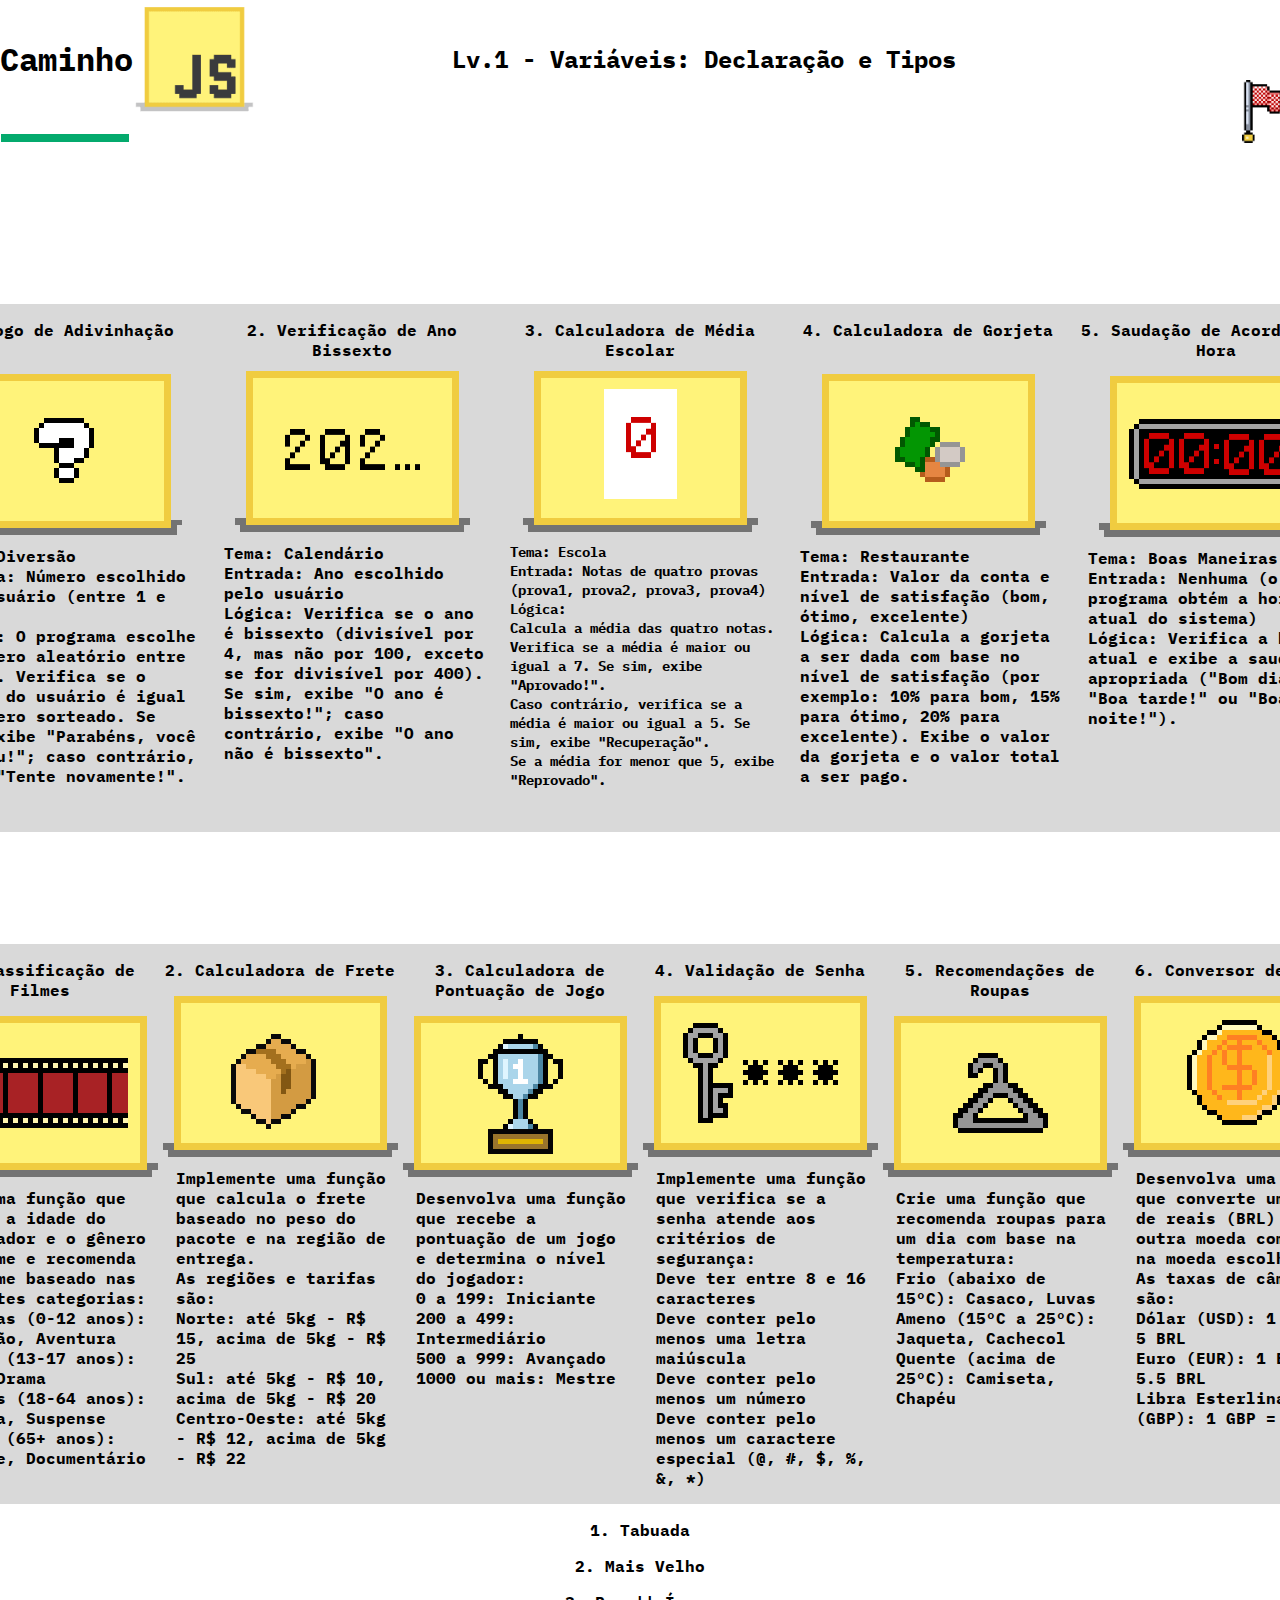
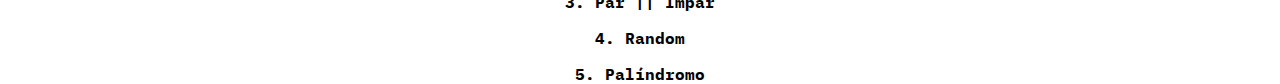
<file: index.html>
<!DOCTYPE html>
<html lang="en">
<head>
    <meta charset="UTF-8">
    <meta name="viewport" content="width=device-width, initial-scale=1.0">
    <link rel="preconnect" href="https://fonts.googleapis.com">
<link rel="preconnect" href="https://fonts.gstatic.com" crossorigin>
<link href="https://fonts.googleapis.com/css2?family=IBM+Plex+Mono:ital,wght@0,100;0,200;0,300;0,400;0,500;0,600;0,700;1,100;1,200;1,300;1,400;1,500;1,600;1,700&display=swap" rel="stylesheet">
    <link rel="stylesheet" href="style.css">
    <title>JavaScript</title>
</head>
<body>
    <div id="top">
        <h1 class="fixed">Caminho</h1>
        <img class="img" src="/Atividade JS/imgs/js-logo.png">
        <h2 id="title">Lv.1 - Variáveis: Declaração e Tipos</h2>
    
        <div id="flag">
            <img src="/Atividade JS/imgs/flag.png">
            <div id="bar">
                <div id="progress"></div>
            </div>

        </div>
    </div>

    <div id="content">
        <div id="guess">
            <h4>1. Jogo de Adivinhação</h4>
            <a href="Atividade JS/adivinhar.html" target="_blank"><img src="Atividade JS/imgs/question.png"></a>
            <p>Tema: Diversão<br>
                Entrada: Número escolhido pelo usuário (entre 1 e 10)<br>
                Lógica: O programa escolhe um número aleatório entre 1 e 10. Verifica se o número do usuário é igual ao número sorteado. 
                Se sim, exibe "Parabéns, 
                você acertou!"; caso contrário, exibe "Tente novamente!".
            </p>
        </div>

        <div id="leap">
            <h4>2. Verificação de Ano<br>Bissexto</h4>
            <a href="Atividade JS/leap.html" target="_blank"><img src="Atividade JS/imgs/leap.png"></a>
            <p>
                Tema: Calendário<br>
                Entrada: Ano escolhido pelo usuário<br>
                Lógica: Verifica se o ano é bissexto (divisível por 4, 
                mas não por 100, exceto se for divisível por 400). 
                Se sim, exibe "O ano é bissexto!"; caso contrário, 
                exibe "O ano não é bissexto".
            </p>

        </div>

        <div id="avg">
            <h4>3. Calculadora de Média Escolar</h4>
            <a href="Atividade JS/avg.html" target="_blank"><img src="Atividade JS/imgs/avg.png"></a>
            <p>
                Tema: Escola<br>
                Entrada: Notas de quatro provas (prova1, prova2, prova3, prova4)<br>
                Lógica:<br>
                  Calcula a média das quatro notas.<br>
                  Verifica se a média é maior ou igual a 7. Se sim, exibe "Aprovado!".<br>
                  Caso contrário, verifica se a média é maior ou igual a 5. Se sim, exibe "Recuperação".<br>
                  Se a média for menor que 5, exibe "Reprovado".
            </p>
        
        </div>

        <div id="tip">
            <h4>4. Calculadora de Gorjeta</h4>
            <a href="Atividade JS/tip.html" target="_blank"><img src="Atividade JS/imgs/tip.png"></a>
            <p>
                Tema: Restaurante<br>
                Entrada: Valor da conta e nível de satisfação (bom, ótimo, excelente)<br>
                Lógica: Calcula a gorjeta a ser dada com base no nível de satisfação (por exemplo: 10% para bom, 15% para ótimo, 20% para excelente).
                Exibe o valor da gorjeta e o valor total a ser pago.
            </p>
        </div>

        <div id="greet">
            <h4>5. Saudação de Acordo com a Hora</h4>
            <a href="Atividade JS/greet.html" target="_blank"><img src="Atividade JS/imgs/clock.png"></a>
            <p>
                Tema: Boas Maneiras<br>
                Entrada: Nenhuma (o programa obtém a hora atual do sistema)<br>
                Lógica: Verifica a hora atual e exibe a saudação apropriada ("Bom dia!", "Boa tarde!" ou "Boa noite!").
            </p>
        
        </div>
    </div>

    <!--Parte 2  Switch Case---->


    <div id="content-2">

        <div id="filme">
            <h4>1. Classificação de Filmes</h4>
            <a href="Atividade JS/movie.html" target="_blank"><img src="Atividade JS/imgs/film.png"></a>
            <p>
                Crie uma função que recebe a idade do espectador e o gênero do filme
                 e recomenda um filme baseado nas seguintes categorias:<br>
                 Crianças (0-12 anos): Animação, Aventura<br>
                 Jovens (13-17 anos): Ação, Drama<br>
                 Adultos (18-64 anos): Comédia, Suspense<br>
                 Idosos (65+ anos): Romance, Documentário
            </p>
        </div>

        <div id="frete">
            
            <h4>2. Calculadora de Frete</h4>
            <a href="Atividade JS/frete.html" target="_blank"><img src="Atividade JS/imgs/frete.png"></a>
            <p>
                Implemente uma função que calcula o frete baseado no peso do pacote e na região de entrega. <br>
                As regiões e tarifas são:<br>
                Norte: até 5kg - R$ 15, acima de 5kg - R$ 25<br>
                Sul: até 5kg - R$ 10, acima de 5kg - R$ 20<br>
                Centro-Oeste: até 5kg - R$ 12, acima de 5kg - R$ 22
            </p>

        </div>

        <div id="score">
            <h4>3. Calculadora de Pontuação de Jogo</h4>
            <a href="Atividade JS/score.html" target="_blank"><img src="Atividade JS/imgs/trophy.png"></a>
            <p>
                Desenvolva uma função que recebe a pontuação de um jogo e determina o nível do jogador:<br>
                0 a 199: Iniciante<br>
                200 a 499: Intermediário<br>
                500 a 999: Avançado<br>
                1000 ou mais: Mestre
            </p>
        </div>

        <div id="senha">
            <h4>4. Validação de Senha</h4>
            <a href="Atividade JS/password.html" target="_blank"><img src="Atividade JS/imgs/senha.png"></a>
            <p>
                Implemente uma função que verifica se a senha atende aos critérios de segurança:<br>
                Deve ter entre 8 e 16 caracteres<br>
                Deve conter pelo menos uma letra maiúscula<br>
                Deve conter pelo menos um número<br>
                Deve conter pelo menos um caractere especial (@, #, $, %, &, *)
            </p>
        </div>

        <div id="roupa">
            <h4>5. Recomendações de Roupas</h4>
            <a href="Atividade JS/clothing.html" target="_blank"><img src="Atividade JS/imgs/roupa.png"></a>
            <p>
                Crie uma função que recomenda roupas para um dia com base na temperatura:<br>
                Frio (abaixo de 15°C): Casaco, Luvas<br>
                Ameno (15°C a 25°C): Jaqueta, Cachecol<br>
                Quente (acima de 25°C): Camiseta, Chapéu
            </p>
        </div>

        <div id="moeda">
            <h4>6. Conversor de Moeda</h4>
            <a href="Atividade JS/currency.html" target="_blank"><img src="Atividade JS/imgs/moeda.png"></a>
            <p>
                Desenvolva uma função que converte um valor de reais (BRL) para outra moeda com base na moeda escolhida. 
                As taxas de câmbio são:<br>
                Dólar (USD): 1 USD = 5 BRL<br>
                Euro (EUR): 1 EUR = 5.5 BRL<br>
                Libra Esterlina (GBP): 1 GBP = 6 BRL
            </p>
        </div>
    </div>


    <!--Parte 3  Laços de Repetição---->
    <div id="content-3">
        
        <div id="tabuada">
            <h4>1. Tabuada</h4>
        </div>

        <div id="elder">
            <h4>2. Mais Velho</h4>
        </div>

        <div id="par">
            <h4>3. Par || Ímpar</h4>

        </div>

        <div id="random">
            <h4>4. Random</h4>
        </div>

        <div id="palind">
            <h4>5. Palíndromo</h4>

        </div>

    </div>

    <script>
        // When the user scrolls the page, execute myFunction 
        window.onscroll = function() {myFunction()};
        
        function myFunction() {
          var winScroll = document.body.scrollTop || document.documentElement.scrollTop;
          var height = document.documentElement.scrollHeight - document.documentElement.clientHeight;
          var scrolled = (winScroll / height) * 97;
          document.getElementById("progress").style.width = scrolled + "%";
        }
        
        function position(){
            let pos
        }
    
    </script>


</body>
</html>
</file>
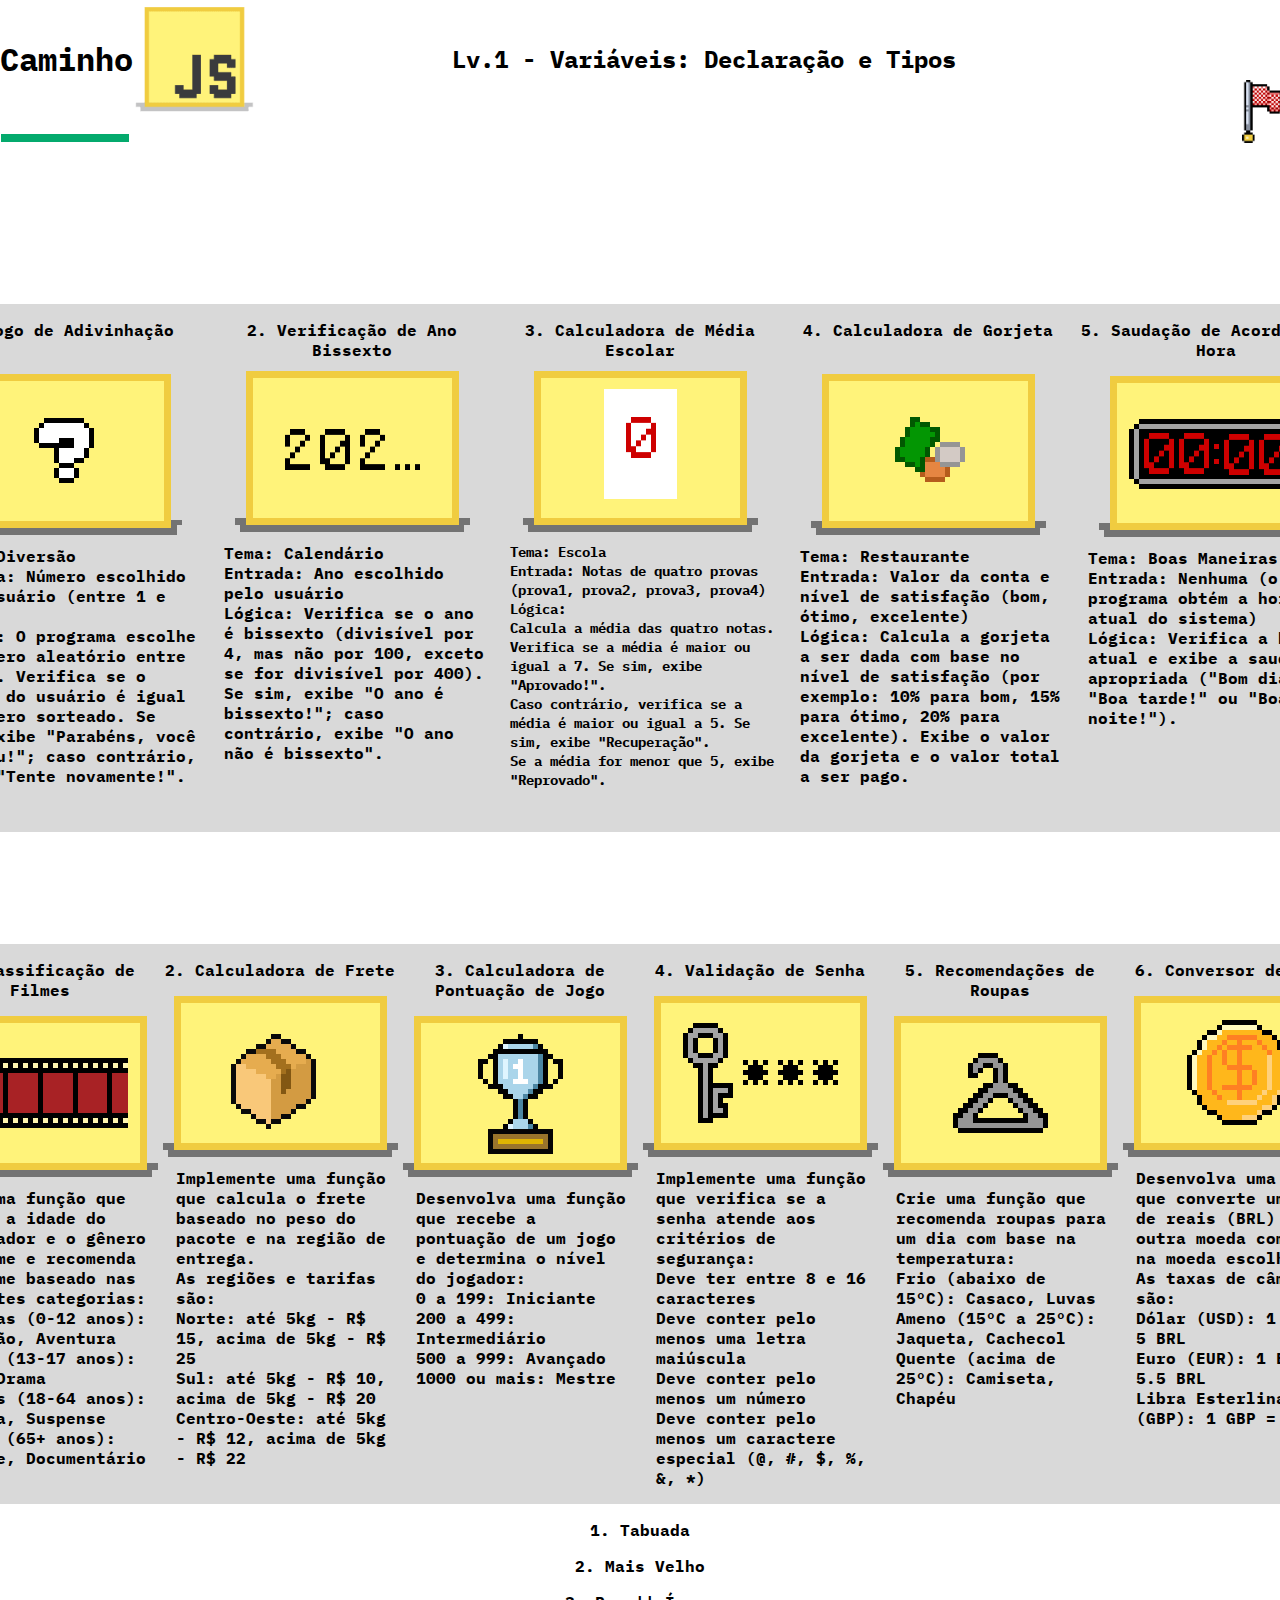
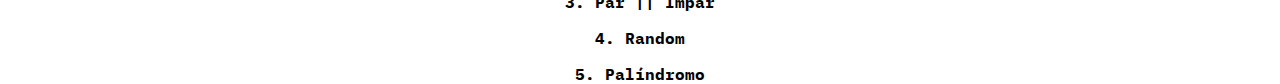
<file: Atividade JS/index.html>
<!DOCTYPE html>
<html lang="en">
<head>
    <meta charset="UTF-8">
    <meta name="viewport" content="width=device-width, initial-scale=1.0">
    <link rel="preconnect" href="https://fonts.googleapis.com">
<link rel="preconnect" href="https://fonts.gstatic.com" crossorigin>
<link href="https://fonts.googleapis.com/css2?family=IBM+Plex+Mono:ital,wght@0,100;0,200;0,300;0,400;0,500;0,600;0,700;1,100;1,200;1,300;1,400;1,500;1,600;1,700&display=swap" rel="stylesheet">
    <link rel="stylesheet" href="style.css">
    <title>JavaScript</title>
</head>
<body>
    <div id="top">
        <h1 class="fixed">Caminho</h1>
        <img class="img" src="imgs/js-logo.png">
        <h2 id="title">Lv.1 - Variáveis: Declaração e Tipos</h2>
    
        <div id="flag">
            <img src="imgs/flag.png">
            <div id="bar">
                <div id="progress"></div>
            </div>

        </div>
    </div>

    <div id="content">
        <div id="guess">
            <h4>1. Jogo de Adivinhação</h4>
            <a href="adivinhar.html" target="_blank"><img src="imgs/question.png"></a>
            <p>Tema: Diversão<br>
                Entrada: Número escolhido pelo usuário (entre 1 e 10)<br>
                Lógica: O programa escolhe um número aleatório entre 1 e 10. Verifica se o número do usuário é igual ao número sorteado. 
                Se sim, exibe "Parabéns, 
                você acertou!"; caso contrário, exibe "Tente novamente!".
            </p>
        </div>

        <div id="leap">
            <h4>2. Verificação de Ano<br>Bissexto</h4>
            <a href="leap.html" target="_blank"><img src="imgs/leap.png"></a>
            <p>
                Tema: Calendário<br>
                Entrada: Ano escolhido pelo usuário<br>
                Lógica: Verifica se o ano é bissexto (divisível por 4, 
                mas não por 100, exceto se for divisível por 400). 
                Se sim, exibe "O ano é bissexto!"; caso contrário, 
                exibe "O ano não é bissexto".
            </p>

        </div>

        <div id="avg">
            <h4>3. Calculadora de Média Escolar</h4>
            <a href="avg.html" target="_blank"><img src="imgs/avg.png"></a>
            <p>
                Tema: Escola<br>
                Entrada: Notas de quatro provas (prova1, prova2, prova3, prova4)<br>
                Lógica:<br>
                  Calcula a média das quatro notas.<br>
                  Verifica se a média é maior ou igual a 7. Se sim, exibe "Aprovado!".<br>
                  Caso contrário, verifica se a média é maior ou igual a 5. Se sim, exibe "Recuperação".<br>
                  Se a média for menor que 5, exibe "Reprovado".
            </p>
        
        </div>

        <div id="tip">
            <h4>4. Calculadora de Gorjeta</h4>
            <a href="tip.html" target="_blank"><img src="imgs/tip.png"></a>
            <p>
                Tema: Restaurante<br>
                Entrada: Valor da conta e nível de satisfação (bom, ótimo, excelente)<br>
                Lógica: Calcula a gorjeta a ser dada com base no nível de satisfação (por exemplo: 10% para bom, 15% para ótimo, 20% para excelente).
                Exibe o valor da gorjeta e o valor total a ser pago.
            </p>
        </div>

        <div id="greet">
            <h4>5. Saudação de Acordo com a Hora</h4>
            <a href="greet.html" target="_blank"><img src="imgs/clock.png"></a>
            <p>
                Tema: Boas Maneiras<br>
                Entrada: Nenhuma (o programa obtém a hora atual do sistema)<br>
                Lógica: Verifica a hora atual e exibe a saudação apropriada ("Bom dia!", "Boa tarde!" ou "Boa noite!").
            </p>
        
        </div>
    </div>

    <!--Parte 2  Switch Case---->


    <div id="content-2">

        <div id="filme">
            <h4>1. Classificação de Filmes</h4>
            <a href="movie.html" target="_blank"><img src="imgs/film.png"></a>
            <p>
                Crie uma função que recebe a idade do espectador e o gênero do filme
                 e recomenda um filme baseado nas seguintes categorias:<br>
                 Crianças (0-12 anos): Animação, Aventura<br>
                 Jovens (13-17 anos): Ação, Drama<br>
                 Adultos (18-64 anos): Comédia, Suspense<br>
                 Idosos (65+ anos): Romance, Documentário
            </p>
        </div>

        <div id="frete">
            
            <h4>2. Calculadora de Frete</h4>
            <a href="frete.html" target="_blank"><img src="imgs/frete.png"></a>
            <p>
                Implemente uma função que calcula o frete baseado no peso do pacote e na região de entrega. <br>
                As regiões e tarifas são:<br>
                Norte: até 5kg - R$ 15, acima de 5kg - R$ 25<br>
                Sul: até 5kg - R$ 10, acima de 5kg - R$ 20<br>
                Centro-Oeste: até 5kg - R$ 12, acima de 5kg - R$ 22
            </p>

        </div>

        <div id="score">
            <h4>3. Calculadora de Pontuação de Jogo</h4>
            <a href="score.html" target="_blank"><img src="imgs/trophy.png"></a>
            <p>
                Desenvolva uma função que recebe a pontuação de um jogo e determina o nível do jogador:<br>
                0 a 199: Iniciante<br>
                200 a 499: Intermediário<br>
                500 a 999: Avançado<br>
                1000 ou mais: Mestre
            </p>
        </div>

        <div id="senha">
            <h4>4. Validação de Senha</h4>
            <a href="password.html" target="_blank"><img src="imgs/senha.png"></a>
            <p>
                Implemente uma função que verifica se a senha atende aos critérios de segurança:<br>
                Deve ter entre 8 e 16 caracteres<br>
                Deve conter pelo menos uma letra maiúscula<br>
                Deve conter pelo menos um número<br>
                Deve conter pelo menos um caractere especial (@, #, $, %, &, *)
            </p>
        </div>

        <div id="roupa">
            <h4>5. Recomendações de Roupas</h4>
            <a href="clothing.html" target="_blank"><img src="imgs/roupa.png"></a>
            <p>
                Crie uma função que recomenda roupas para um dia com base na temperatura:<br>
                Frio (abaixo de 15°C): Casaco, Luvas<br>
                Ameno (15°C a 25°C): Jaqueta, Cachecol<br>
                Quente (acima de 25°C): Camiseta, Chapéu
            </p>
        </div>

        <div id="moeda">
            <h4>6. Conversor de Moeda</h4>
            <a href="currency.html" target="_blank"><img src="imgs/moeda.png"></a>
            <p>
                Desenvolva uma função que converte um valor de reais (BRL) para outra moeda com base na moeda escolhida. 
                As taxas de câmbio são:<br>
                Dólar (USD): 1 USD = 5 BRL<br>
                Euro (EUR): 1 EUR = 5.5 BRL<br>
                Libra Esterlina (GBP): 1 GBP = 6 BRL
            </p>
        </div>
    </div>


    <!--Parte 3  Laços de Repetição---->
    <div id="content-3">
        
        <div id="tabuada">
            <h4>1. Tabuada</h4>
        </div>

        <div id="elder">
            <h4>2. Mais Velho</h4>
        </div>

        <div id="par">
            <h4>3. Par || Ímpar</h4>

        </div>

        <div id="random">
            <h4>4. Random</h4>
        </div>

        <div id="palind">
            <h4>5. Palíndromo</h4>

        </div>

    </div>

    <script>
        // When the user scrolls the page, execute myFunction 
        window.onscroll = function() {myFunction()};
        
        function myFunction() {
          var winScroll = document.body.scrollTop || document.documentElement.scrollTop;
          var height = document.documentElement.scrollHeight - document.documentElement.clientHeight;
          var scrolled = (winScroll / height) * 97;
          document.getElementById("progress").style.width = scrolled + "%";
        }
        
        function position(){
            let pos
        }
    
    </script>


</body>
</html>
</file>
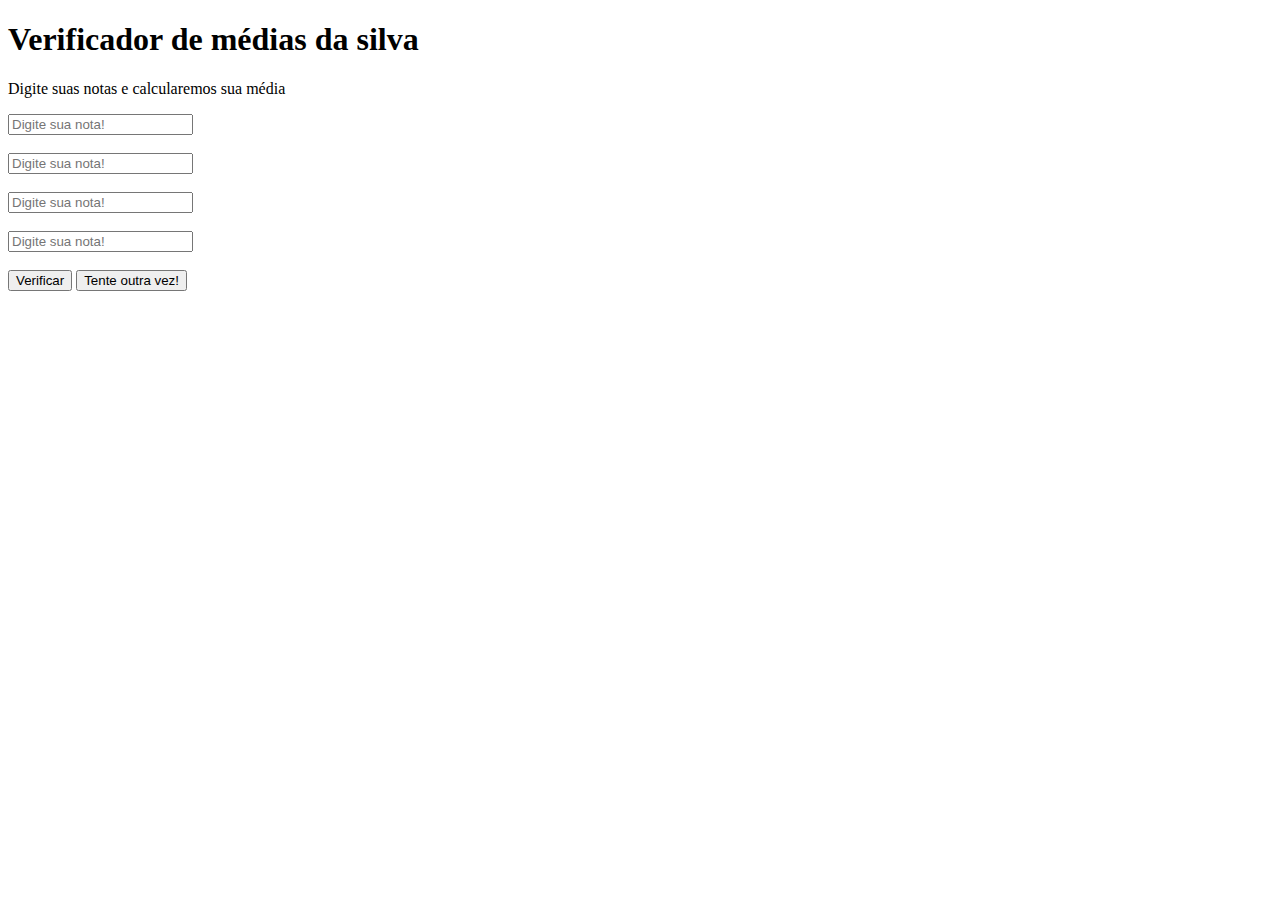
<file: Atividade JS/avg.html>
<!DOCTYPE html>
<html lang="en">
<head>
    <meta charset="UTF-8">
    <meta name="viewport" content="width=device-width, initial-scale=1.0">
    <title>Verify média</title>
</head>
<body>
    <h1>Verificador de médias da silva
    </h1>
    <p>Digite suas notas e calcularemos sua média</p>
    <div class="container">
    <input type="number" id="grade" placeholder="Digite sua nota!"><br><br>
    <input type="number" id="grade2" placeholder="Digite sua nota!"><br><br>
    <input type="number" id="grade3" placeholder="Digite sua nota!"><br><br>
    <input type="number" id="grade4" placeholder="Digite sua nota!"><br><br>
</div>
<div class="botoes">
    <button onclick="average()">Verificar</button> 
    <button onclick="reload()" id="botao">Tente outra vez!</button>
</div>
    <p id="sla"></p>

    <script src="avg.js"></script>
</body>
</html>
</file>
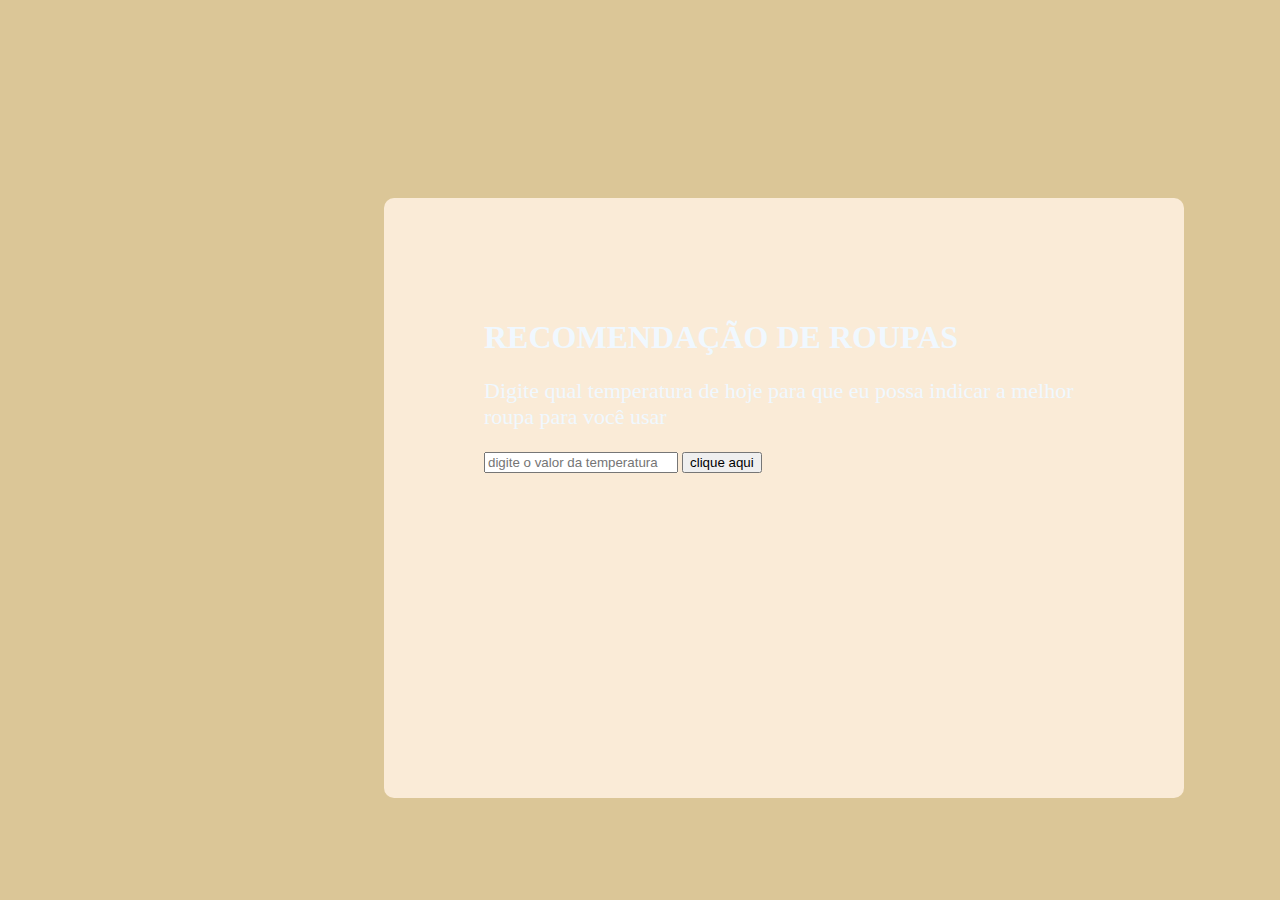
<file: Atividade JS/clothing.html>
<!DOCTYPE html>
<html lang="en">
<head>
    <meta charset="UTF-8">
    <meta name="viewport" content="width=device-width, initial-scale=1.0">
    <link rel="stylesheet" href="style3.css">
    <title>recomendação de roupas</title>
    <script>
        function recomendaçãodeRoupas() {
          let temperatura= parseInt(document.getElementById("temperatura").value);
          switch (true){
            case (temperatura>= 26):
                alert("hoje está calor, recomendação é usar camiseta e chapéu");
                break;
                case (temperatura <= 25 && temperatura >=15):
                    alert("hoje temperatura está amena,recomendação é usar jaqueta e cachecol");
                    break;
                    case (temperatura  <15):
                        alert("hoje está frio, recomendação é usar casaco e luvas")
                
          }
        }
        
    </script>
</head>
<body>
    <div class="container">
        <h1>RECOMENDAÇÃO DE ROUPAS</h1>
        <P>Digite qual temperatura de hoje para que eu possa indicar a melhor roupa para você usar</P>
        <input type="number" id="temperatura" placeholder="digite o valor da temperatura">
        <button onclick="recomendaçãodeRoupas()">clique aqui</button>
    </div>
    
</body>
</html>
</file>
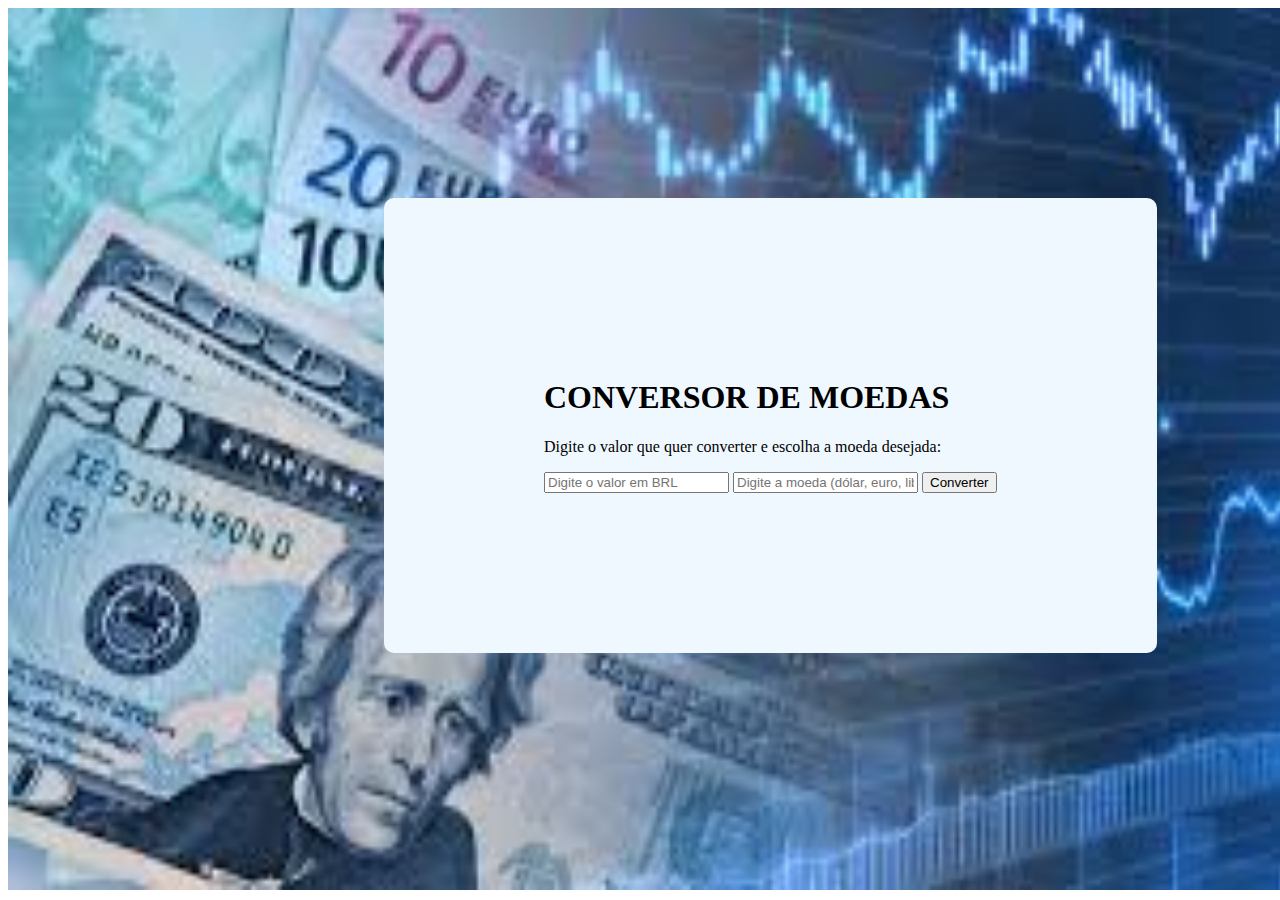
<file: Atividade JS/currency.html>
<!DOCTYPE html>
<html lang="pt-BR">
<head>
    <meta charset="UTF-8">
    <meta name="viewport" content="width=device-width, initial-scale=1.0">
    <link rel="stylesheet" href="style2.css">
    <title>Conversor de Moedas</title>
    <script>
        function conversorMoedas() {
            
            let valor = parseFloat(document.getElementById("BRL").value);
            let moeda = document.getElementById("moeda").value.toLowerCase();

            
            const taxaDolar = 5.0; 
            const taxaEuro = 5.5;  
            const taxaLibra = 6.0; 

            
            let resultado;

            switch (moeda) {
                case "dólar":
                    resultado = valor / taxaDolar;
                    alert(`O valor de R$${valor.toFixed(2)} BRL em dólar é $${resultado.toFixed(2)}`);
                    break;
                case "euro":
                    resultado = valor / taxaEuro;
                    alert(`O valor de R${valor.toFixed(2)} BRL em euro é €${resultado.toFixed(2)}`);
                    break;
                case "libra":
                    resultado = valor / taxaLibra;
                    alert(`O valor de R$${valor.toFixed(2)} BRL em libra é £${resultado.toFixed(2)}`);
                    break;
                default:
                    alert("Por favor, digite uma moeda válida (dólar, euro ou libra).");
                    break;
            }
        }
    </script>
</head>
<body>
    <img src="download (1).jpg" alt="">
    <div class="container1">
    <h1>CONVERSOR DE MOEDAS</h1>
    <p>Digite o valor que quer converter e escolha a moeda desejada:</p>
    <input type="number" id="BRL" placeholder="Digite o valor em BRL">
    <input type="text" id="moeda" placeholder="Digite a moeda (dólar, euro, libra)">
    <button onclick="conversorMoedas()">Converter</button>
</div>
</body>
</html>
</file>
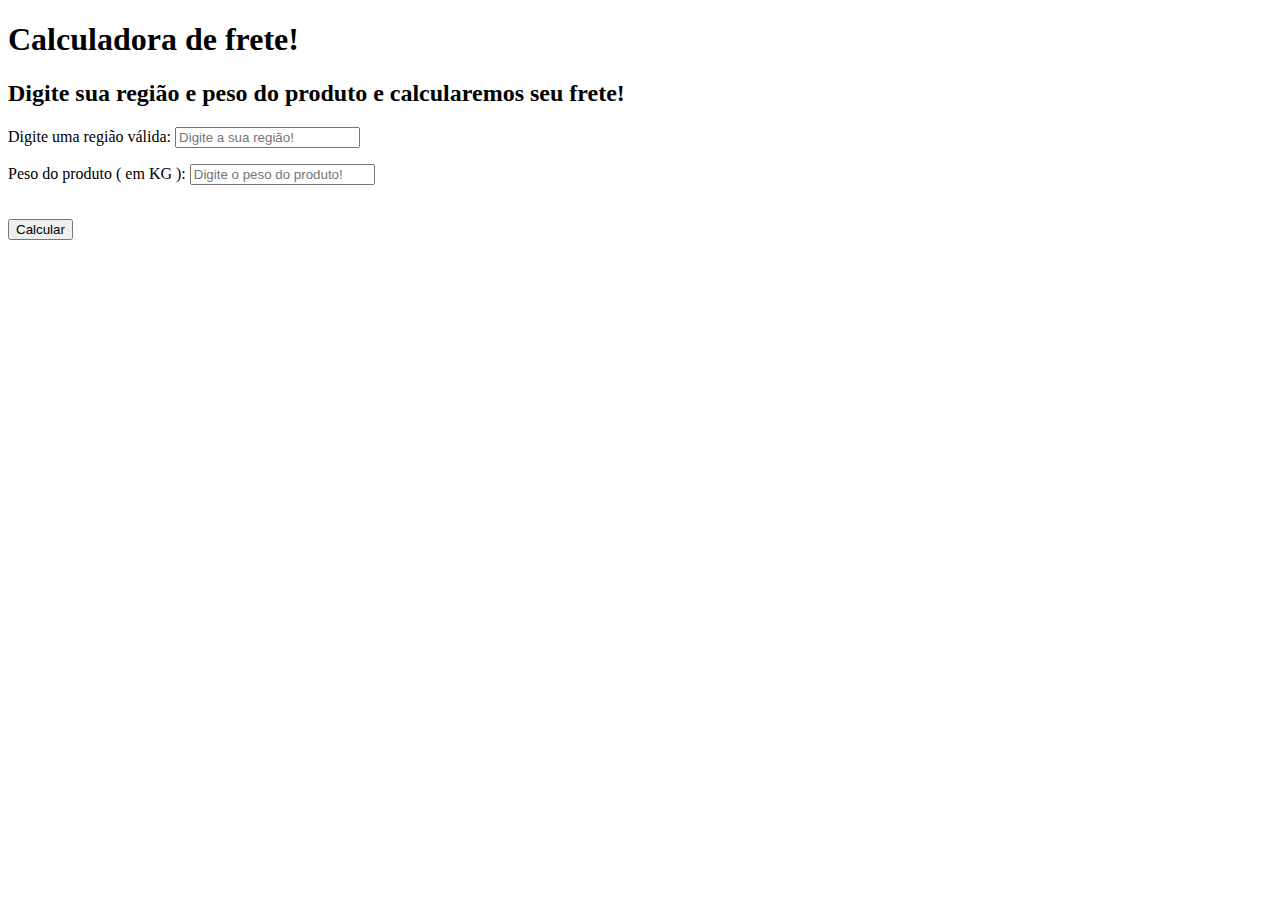
<file: Atividade JS/frete.html>
<!DOCTYPE html>
<html lang="pt-br">
<head>
    <meta charset="UTF-8">
    <meta http-equiv="X-UA-Compatible" content="IE=edge">
    <meta name="viewport" content="width=device-width, initial-scale=1.0">
    <title>Conversor de textos</title>
    <style></style>
</head>
<body>
    <H1>Calculadora de frete!</H1>
    <h2>Digite sua região e peso do produto e calcularemos seu frete!</h2>
    <p>Digite uma região válida: <input type="text" id="texto" placeholder="Digite a sua região!"></p>
    <p>Peso do produto ( em KG ): <input type="number" id="peso" placeholder="Digite o peso do produto!"></p><br>
     <button onclick="verify()" value="Calcular">Calcular</button>
    <p id="resultado"></p>
    
    <script src="freight.js"></script>
    
</body>
</html>
</file>
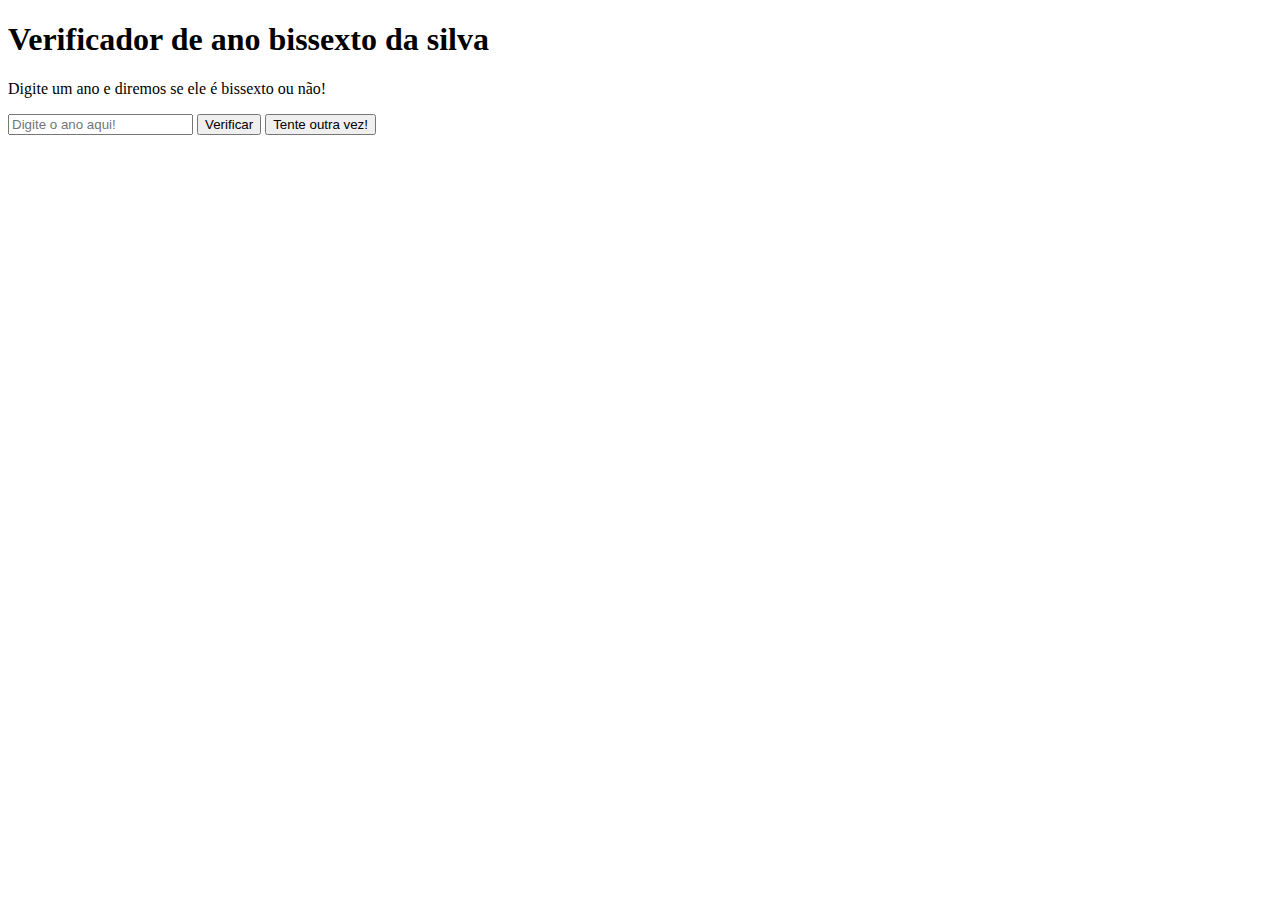
<file: Atividade JS/leap.html>
<!DOCTYPE html>
<html lang="en">
<head>
    <meta charset="UTF-8">
    <meta name="viewport" content="width=device-width, initial-scale=1.0">
    <title>Verify ano bissexto</title>
</head>
<body>
    <h1>Verificador de ano bissexto da silva
    </h1>
    <p>Digite um ano e diremos se ele é bissexto ou não!</p>
    <input type="number" id="year" placeholder="Digite o ano aqui!">
    <button onclick="verify()">Verificar</button> 
    <button onclick="reload()" id="botao">Tente outra vez!</button>
    <p id="sla"></p>
    <script src="leap.js"></script>
</body>
</html>
</file>
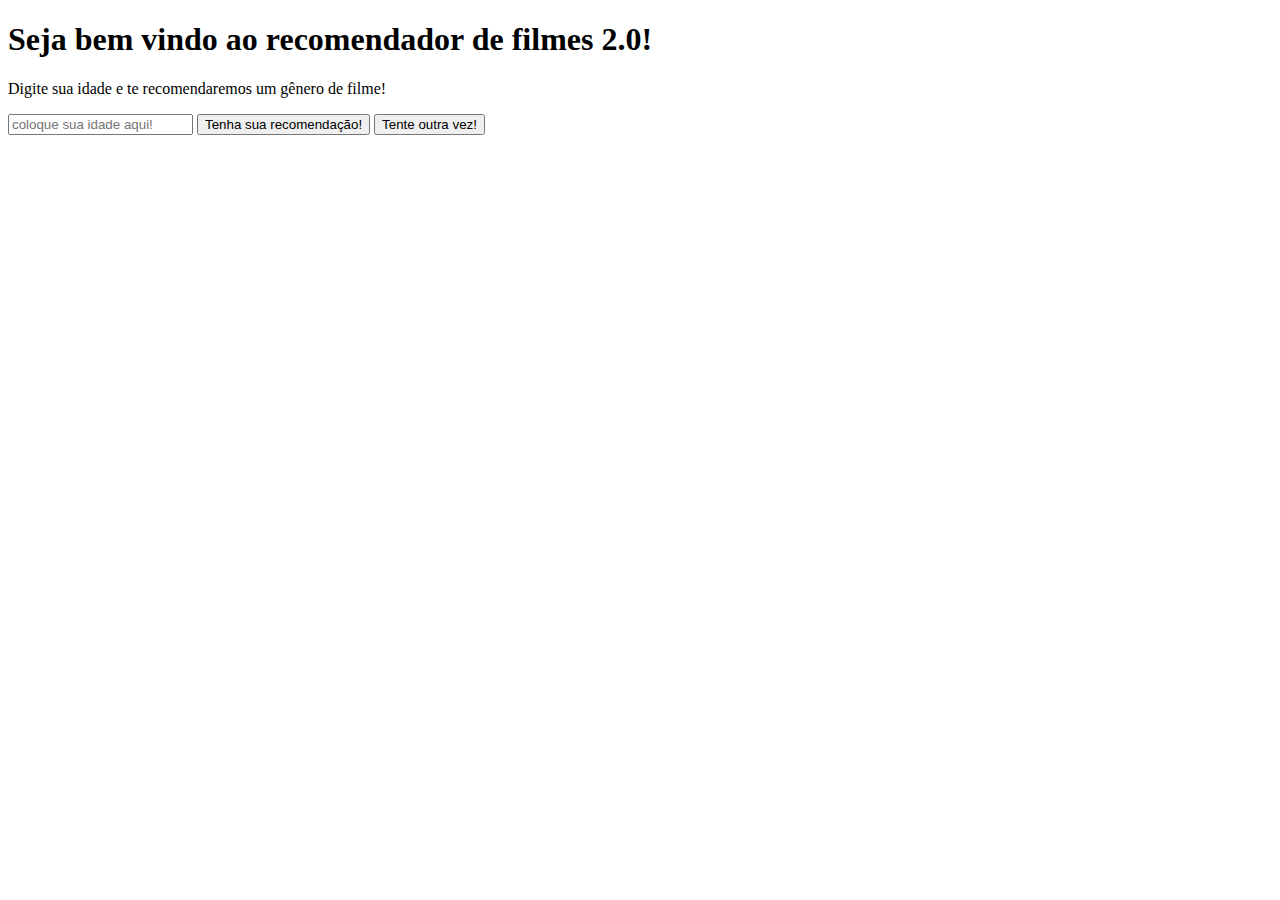
<file: Atividade JS/movie.html>
<!DOCTYPE html>
<html lang="en">
<head>
    <meta charset="UTF-8">
    <meta name="viewport" content="width=device-width, initial-scale=1.0">
    <title>Recomendação de filme</title>
</head>
<body>
    <h1>Seja bem vindo ao recomendador de filmes 2.0!</h1>
    <p>Digite sua idade e te recomendaremos um gênero de filme!</p>
    <input type="number" id="age" placeholder="coloque sua idade aqui!">
    <button onclick ="idade()" id="botao2">Tenha sua recomendação!</button>
    <button onclick="reload()" id="botao">Tente outra vez!</button>
    <p id="sla"></p>



    <script src="film.js"></script>
</body>
</html>
</file>
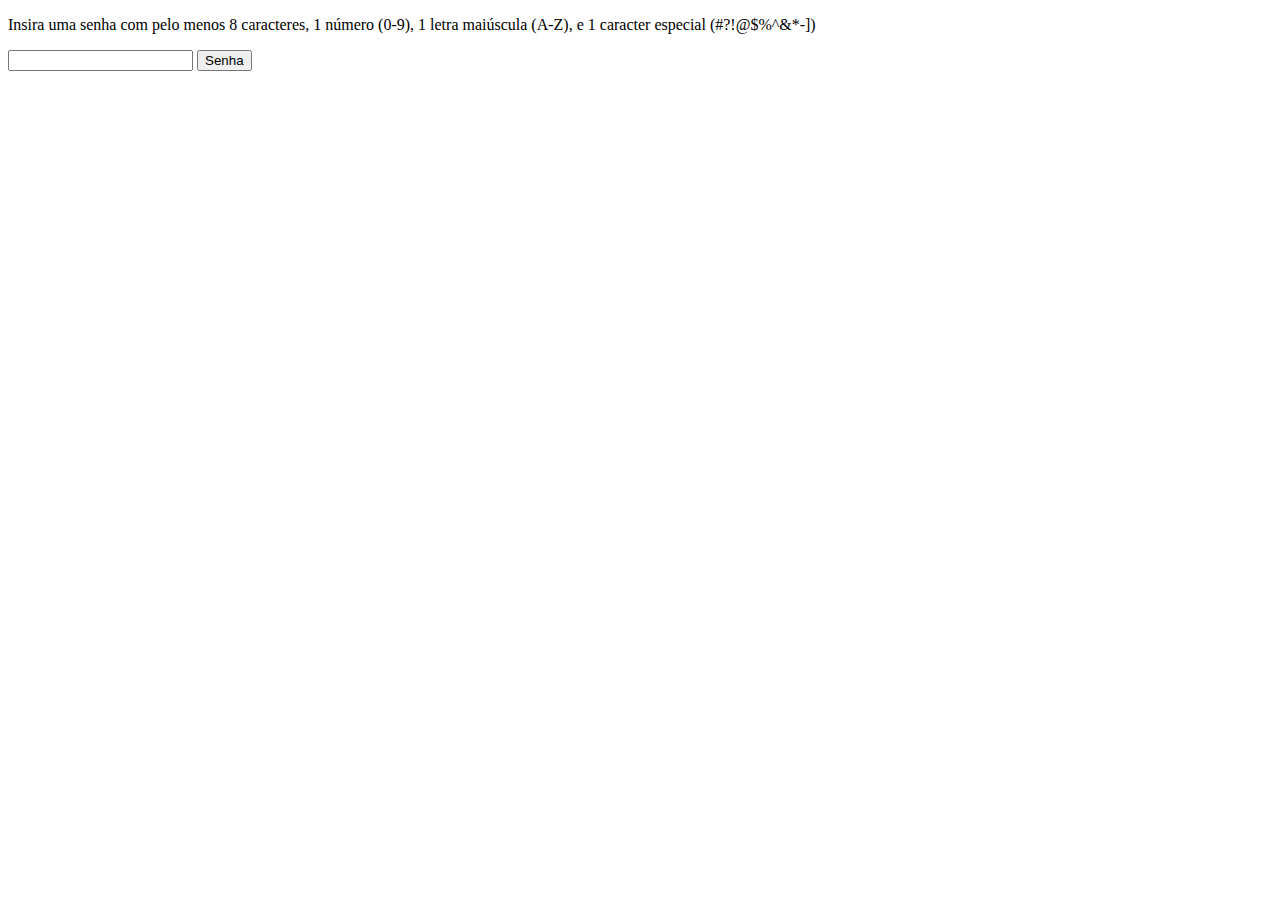
<file: Atividade JS/password.html>
<!DOCTYPE html>
<html lang="en">
<head>
    <meta charset="UTF-8">
    <meta name="viewport" content="width=device-width, initial-scale=1.0">
    <title>Senha</title>
    <script defer src="password.js"></script>
</head>
<body> 
    
    <p>Insira uma senha com pelo menos 8 caracteres, 1 número (0-9), 1 letra maiúscula (A-Z), e 1 caracter especial (#?!@$%^&*-])</p>
    
    <input type="text" id="senha">
    <button class="btn">Senha</button>

    <p id="length"></p>
    <p id="number"></p>
    <p id="upper"></p>
    <p id="lower"></p>
    <p id="special"></p> 
    <p id="inval"></p>

    <script src="password.js"></script>
   

</body>
</html>
</file>
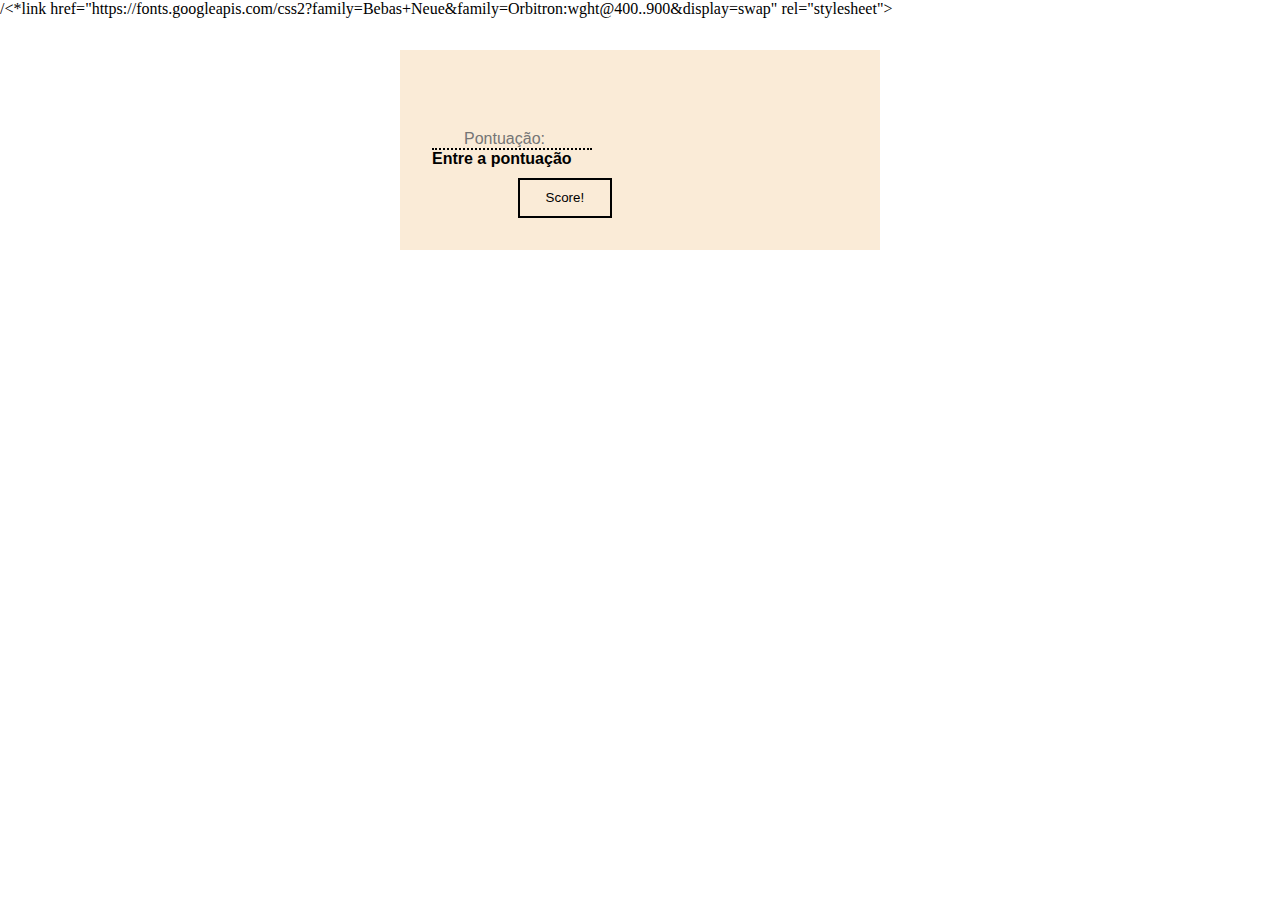
<file: Atividade JS/score.html>
<!DOCTYPE html>
<html lang="en">
<head>
    <meta charset="UTF-8">
    <meta name="viewport" content="width=device-width, initial-scale=1.0">
    <link rel="stylesheet" href="tip.css">
    <link rel="preconnect" href="https://fonts.googleapis.com">
    <link rel="preconnect" href="https://fonts.gstatic.com" crossorigin>
    /<*link href="https://fonts.googleapis.com/css2?family=Bebas+Neue&family=Orbitron:wght@400..900&display=swap" rel="stylesheet">
    <title>Score</title>
</head>
<body>
    <div id="receipt">

        <input type="number" id="score" placeholder="Pontuação:">
        <p>Entre a pontuação</p>
        <div id="button">
            <button onclick="score()" id="points">Score!</button>
            <p id="nivel"></p>
        </div>
        

    </div>
    <script src="score.js"></script>
</body>
</file>
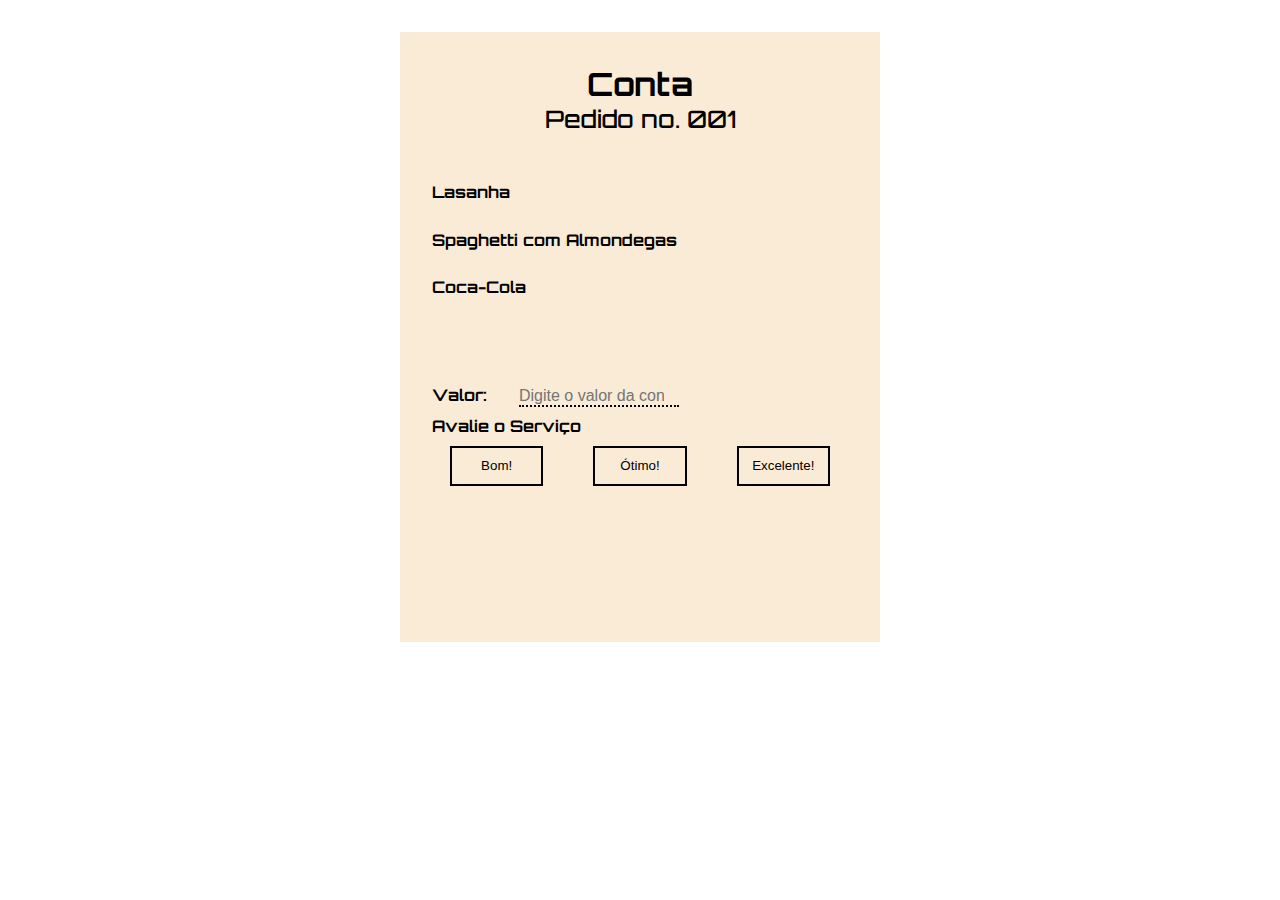
<file: Atividade JS/tip.html>
<!DOCTYPE html>
<html lang="en">
<head>
    <meta charset="UTF-8">
    <meta name="viewport" content="width=device-width, initial-scale=1.0">
    <link rel="stylesheet" href="tip.css">
    <link rel="preconnect" href="https://fonts.googleapis.com">
    <link rel="preconnect" href="https://fonts.gstatic.com" crossorigin>
    <link href="https://fonts.googleapis.com/css2?family=Bebas+Neue&family=Orbitron:wght@400..900&display=swap" rel="stylesheet">
    <title>Gorjeta</title>
</head>
<body>
    <div id="receipt">
        <h1>Conta</h1>
        <h2>Pedido no. 001</h2>
        <p>Lasanha</p><br>
        <p>Spaghetti com Almondegas</p><br>
        <p>Coca-Cola</p>

        <p>Valor:<input type="number" id="valor" placeholder="Digite o valor da conta:"></p>
        <p>Avalie o Serviço</p>
        <div id="button">
            <button onclick="tip1()" id="bom">Bom!</button>
            <button onclick="tip2()" id="otimo">Ótimo!</button>
            <button onclick="tip3()" id="excel">Excelente!</button>
        </div>
        <p id="gorjeta"></p><br>
        <p id="conta"></p>


    </div>
    <script src="tip.js"></script>
</body>
</file>
<file: style.css>
*{
    padding: 0;
    margin: 0;

}

#flag{
    width: 100%;
    margin-bottom: .5em;
    height: 2em;
}

#flag > img{
    width: 3em;
    z-index: 3;
    margin-bottom: 2em;
    padding-bottom: 0;
    top: 5em;
    
    
}

#bar{
    width: 99%;
    height: 5em;
    margin: auto;
    z-index: 2;
    left: 0;

    
}

#flag > img{
    width: 2.5em;
    z-index: 3;
    position: absolute;
    margin-left: 97%;
}

#progress{
    height: .5em;
    background: #04AA6D;
    width: 10%;
    z-index: 1;
    margin-top: 1em; 
    position: absolute;
}



h4{
    font-family: "IBM Plex Mono", monospace;
    font-weight: 700;
    font-style: normal;
    text-align: center;
    margin-top: 1em;
}

#top{
    display: grid;
    grid-template-columns: 10% 10% 70%;
    width: 100%;
    align-content: center;
    position: fixed;
    background-color: white;
}

#top .img{
    display: flex;
    align-content: center;
}

h1{
    font-family: "IBM Plex Mono", monospace;
    font-weight: 700;
    font-style: normal;
    text-align: center;
    align-self: center;
    
}

h2{
    font-family: "IBM Plex Mono", monospace;
    font-weight: 700;
    font-style: normal;
    align-self: center;
    text-align: center;
}

#content{
    font-family: "IBM Plex Mono", monospace;
    font-weight: 700;
    font-style: normal;
    display: grid;
    grid-template-columns: 1fr 1fr 1fr 1fr 1fr;
    width: 100%;
    align-items: center;
    justify-items: center;
    align-content: center;
    justify-content: center;
    justify-self: center;
    padding-top: 13em;
    height: 80vh;
}

#guess{
    background-color: #D9D9D9;
    font-weight: 700;
    height: 100%;
    width: 18em;

    
}

#guess > a{
    display: flex; 
    text-align: center;
    justify-content: center;
    margin-top: 2.1em;
}

#leap{
    font-family: "IBM Plex Mono", monospace;
    font-weight: 700;
    font-style: normal;
    background-color: #D9D9D9;
    height: 33em;
    width: 18em;
}

#leap > a{
    display: flex; 
    text-align: center;
    justify-content: center;
    margin-top: .7em;
}


#avg{
    font-family: "IBM Plex Mono", monospace;
    font-weight: 700;
    font-style: normal;
    background-color: #D9D9D9;
    height: 33em;
    width: 18em;
}

#avg > a{
    display: flex; 
    text-align: center;
    justify-content: center;
    margin-top: .7em;
    
}

#avg > p{
    font-size: .9em;
}

#tip{
    font-family: "IBM Plex Mono", monospace;
    font-weight: 700;
    font-style: normal;
    background-color: #D9D9D9;
    height: 33em;
    width: 18em;
}

#tip > a{
    display: flex; 
    text-align: center;
    justify-content: center;
    margin-top: 2.1em;
}


#greet{
    font-family: "IBM Plex Mono", monospace;
    font-weight: 700;
    font-style: normal;
    background-color: #D9D9D9;
    height: 33em;
    width: 18em;
}

#greet > a{
    display: flex; 
    text-align: center;
    justify-content: center;
    margin-top: 1em;
}


p{
    margin-left: 1em;
    margin-right: .4em;
    margin-top: .7em;
}

#content-2{
    font-family: "IBM Plex Mono", monospace;
    font-weight: 700;
    font-style: normal;
    display: grid;
    grid-template-columns: 1fr 1fr 1fr 1fr 1fr 1fr;
    width: 100%;
    align-items: center;
    justify-items: center;
    align-content: center;
    justify-content: center;
    justify-self: center;
    margin-top: 1em;
    margin-bottom: 1em;
}


#filme{
    font-family: "IBM Plex Mono", monospace;
    font-weight: 700;
    font-style: normal;
    background-color: #D9D9D9;
    height: 35em;
    width: 15em;
}

#filme > a{
    display: flex; 
    text-align: center;
    justify-content: center;
    margin-top: 1em;
}

#frete{
    font-family: "IBM Plex Mono", monospace;
    font-weight: 700;
    font-style: normal;
    background-color: #D9D9D9;
    height: 35em;
    width: 15em;
}

#frete > a{
    display: flex; 
    text-align: center;
    justify-content: center;
    margin-top: 1em;
}

#score{
    font-family: "IBM Plex Mono", monospace;
    font-weight: 700;
    font-style: normal;
    background-color: #D9D9D9;
    height: 35em;
    width: 15em;
}

#score > a{
    display: flex; 
    text-align: center;
    justify-content: center;
    margin-top: 1em;
}

#senha{
    font-family: "IBM Plex Mono", monospace;
    font-weight: 700;
    font-style: normal;
    background-color: #D9D9D9;
    height: 35em;
    width: 15em;
}

#senha > a{
    display: flex; 
    text-align: center;
    justify-content: center;
    margin-top: 1em;
}

#roupa{
    font-family: "IBM Plex Mono", monospace;
    font-weight: 700;
    font-style: normal;
    background-color: #D9D9D9;
    height: 35em;
    width: 15em;
}

#roupa > a{
    display: flex; 
    text-align: center;
    justify-content: center;
    margin-top: 1em;
}

#moeda{
    font-family: "IBM Plex Mono", monospace;
    font-weight: 700;
    font-style: normal;
    background-color: #D9D9D9;
    height: 35em;
    width: 15em;
}

#moeda > a{
    display: flex; 
    text-align: center;
    justify-content: center;
    margin-top: 1em;
}
</file>
<file: Atividade JS/style.css>
*{
    padding: 0;
    margin: 0;

}

#flag{
    width: 100%;
    margin-bottom: .5em;
    height: 2em;
}

#flag > img{
    width: 3em;
    z-index: 3;
    margin-bottom: 2em;
    padding-bottom: 0;
    top: 5em;
    
    
}

#bar{
    width: 99%;
    height: 5em;
    margin: auto;
    z-index: 2;
    left: 0;

    
}

#flag > img{
    width: 2.5em;
    z-index: 3;
    position: absolute;
    margin-left: 97%;
}

#progress{
    height: .5em;
    background: #04AA6D;
    width: 10%;
    z-index: 1;
    margin-top: 1em; 
    position: absolute;
}



h4{
    font-family: "IBM Plex Mono", monospace;
    font-weight: 700;
    font-style: normal;
    text-align: center;
    margin-top: 1em;
}

#top{
    display: grid;
    grid-template-columns: 10% 10% 70%;
    width: 100%;
    align-content: center;
    position: fixed;
    background-color: white;
}

#top .img{
    display: flex;
    align-content: center;
}

h1{
    font-family: "IBM Plex Mono", monospace;
    font-weight: 700;
    font-style: normal;
    text-align: center;
    align-self: center;
    
}

h2{
    font-family: "IBM Plex Mono", monospace;
    font-weight: 700;
    font-style: normal;
    align-self: center;
    text-align: center;
}

#content{
    font-family: "IBM Plex Mono", monospace;
    font-weight: 700;
    font-style: normal;
    display: grid;
    grid-template-columns: 1fr 1fr 1fr 1fr 1fr;
    width: 100%;
    align-items: center;
    justify-items: center;
    align-content: center;
    justify-content: center;
    justify-self: center;
    padding-top: 13em;
    height: 80vh;
}

#guess{
    background-color: #D9D9D9;
    font-weight: 700;
    height: 100%;
    width: 18em;

    
}

#guess > a{
    display: flex; 
    text-align: center;
    justify-content: center;
    margin-top: 2.1em;
}

#leap{
    font-family: "IBM Plex Mono", monospace;
    font-weight: 700;
    font-style: normal;
    background-color: #D9D9D9;
    height: 33em;
    width: 18em;
}

#leap > a{
    display: flex; 
    text-align: center;
    justify-content: center;
    margin-top: .7em;
}


#avg{
    font-family: "IBM Plex Mono", monospace;
    font-weight: 700;
    font-style: normal;
    background-color: #D9D9D9;
    height: 33em;
    width: 18em;
}

#avg > a{
    display: flex; 
    text-align: center;
    justify-content: center;
    margin-top: .7em;
    
}

#avg > p{
    font-size: .9em;
}

#tip{
    font-family: "IBM Plex Mono", monospace;
    font-weight: 700;
    font-style: normal;
    background-color: #D9D9D9;
    height: 33em;
    width: 18em;
}

#tip > a{
    display: flex; 
    text-align: center;
    justify-content: center;
    margin-top: 2.1em;
}


#greet{
    font-family: "IBM Plex Mono", monospace;
    font-weight: 700;
    font-style: normal;
    background-color: #D9D9D9;
    height: 33em;
    width: 18em;
}

#greet > a{
    display: flex; 
    text-align: center;
    justify-content: center;
    margin-top: 1em;
}


p{
    margin-left: 1em;
    margin-right: .4em;
    margin-top: .7em;
}

#content-2{
    font-family: "IBM Plex Mono", monospace;
    font-weight: 700;
    font-style: normal;
    display: grid;
    grid-template-columns: 1fr 1fr 1fr 1fr 1fr 1fr;
    width: 100%;
    align-items: center;
    justify-items: center;
    align-content: center;
    justify-content: center;
    justify-self: center;
    margin-top: 1em;
    margin-bottom: 1em;
}


#filme{
    font-family: "IBM Plex Mono", monospace;
    font-weight: 700;
    font-style: normal;
    background-color: #D9D9D9;
    height: 35em;
    width: 15em;
}

#filme > a{
    display: flex; 
    text-align: center;
    justify-content: center;
    margin-top: 1em;
}

#frete{
    font-family: "IBM Plex Mono", monospace;
    font-weight: 700;
    font-style: normal;
    background-color: #D9D9D9;
    height: 35em;
    width: 15em;
}

#frete > a{
    display: flex; 
    text-align: center;
    justify-content: center;
    margin-top: 1em;
}

#score{
    font-family: "IBM Plex Mono", monospace;
    font-weight: 700;
    font-style: normal;
    background-color: #D9D9D9;
    height: 35em;
    width: 15em;
}

#score > a{
    display: flex; 
    text-align: center;
    justify-content: center;
    margin-top: 1em;
}

#senha{
    font-family: "IBM Plex Mono", monospace;
    font-weight: 700;
    font-style: normal;
    background-color: #D9D9D9;
    height: 35em;
    width: 15em;
}

#senha > a{
    display: flex; 
    text-align: center;
    justify-content: center;
    margin-top: 1em;
}

#roupa{
    font-family: "IBM Plex Mono", monospace;
    font-weight: 700;
    font-style: normal;
    background-color: #D9D9D9;
    height: 35em;
    width: 15em;
}

#roupa > a{
    display: flex; 
    text-align: center;
    justify-content: center;
    margin-top: 1em;
}

#moeda{
    font-family: "IBM Plex Mono", monospace;
    font-weight: 700;
    font-style: normal;
    background-color: #D9D9D9;
    height: 35em;
    width: 15em;
}

#moeda > a{
    display: flex; 
    text-align: center;
    justify-content: center;
    margin-top: 1em;
}
</file>
<file: Atividade JS/style3.css>
body{
background-color: rgb(219, 198, 151);
}
.container{
    background-color: antiquewhite;
    width: 600px;
    height: 400px;
    border-radius: 10px;
    background-image: url(https://blog.kangaroo.com.br/wp-content/uploads/2018/08/Luzes-do-Norte_Fredvang_Lofoten.jpg);
    position: absolute;
    padding: 100px;
    left: 30%;
    top: 22%;
}

.container p {
    font-size: 22px;
    color: aliceblue;
}
h1{
    color: aliceblue;
}
input[type="number"] {
    
    width: 31%;
}
</file>
<file: Atividade JS/style2.css>
.container1{
    background-color: aliceblue;
    left: 30%;
    top: 22%;
    position: absolute;
    padding: 10em;
    border-radius: 10px;
}

img{
  position: absolute;
width: 100%;
height: 98%;

}
</file>
<file: Atividade JS/tip.css>
*{
    margin: 0;
    padding: 0;
}

#receipt{
    width: 30em;
    background-color: antiquewhite;
    margin: auto;
    position: relative;
    display: grid;
    margin-top: 2em;
}

p{
  font-family: "Orbitron", sans-serif;
  font-optical-sizing: auto;
  font-weight: 700;
  font-style: normal;
  margin-left: 2em;
  margin-bottom: .6em;
}

h1{
    text-align: center;
    margin-top: 1em;
    font-family: "Orbitron", sans-serif;
    font-optical-sizing: auto;
    font-weight: 700;
    font-style: normal;
    
}

h2{
    font-family: "Orbitron", sans-serif;
    text-align: center;
    font-weight: 500;
    margin-bottom: 2em;
}

button{
    width: 7em;
    border: 2px solid black;
    text-align: center;
    height: 3em;
    background-color: transparent;
    appearance: none;

}

#button{
    display: flex;
    flex-direction: row;
    justify-content: space-evenly;
    text-align: center;
    margin-bottom: 2em;
    appearance: none;
}

input{
    width: 10em;
    border: none;
    border-bottom:  2px dotted black;
    background-color: antiquewhite;
    margin-left: 2em;
    margin-top: 5em;
    font-size: 1em;
    text-align: center;
}

#conta{
    margin-bottom: 6em;
}
</file>
